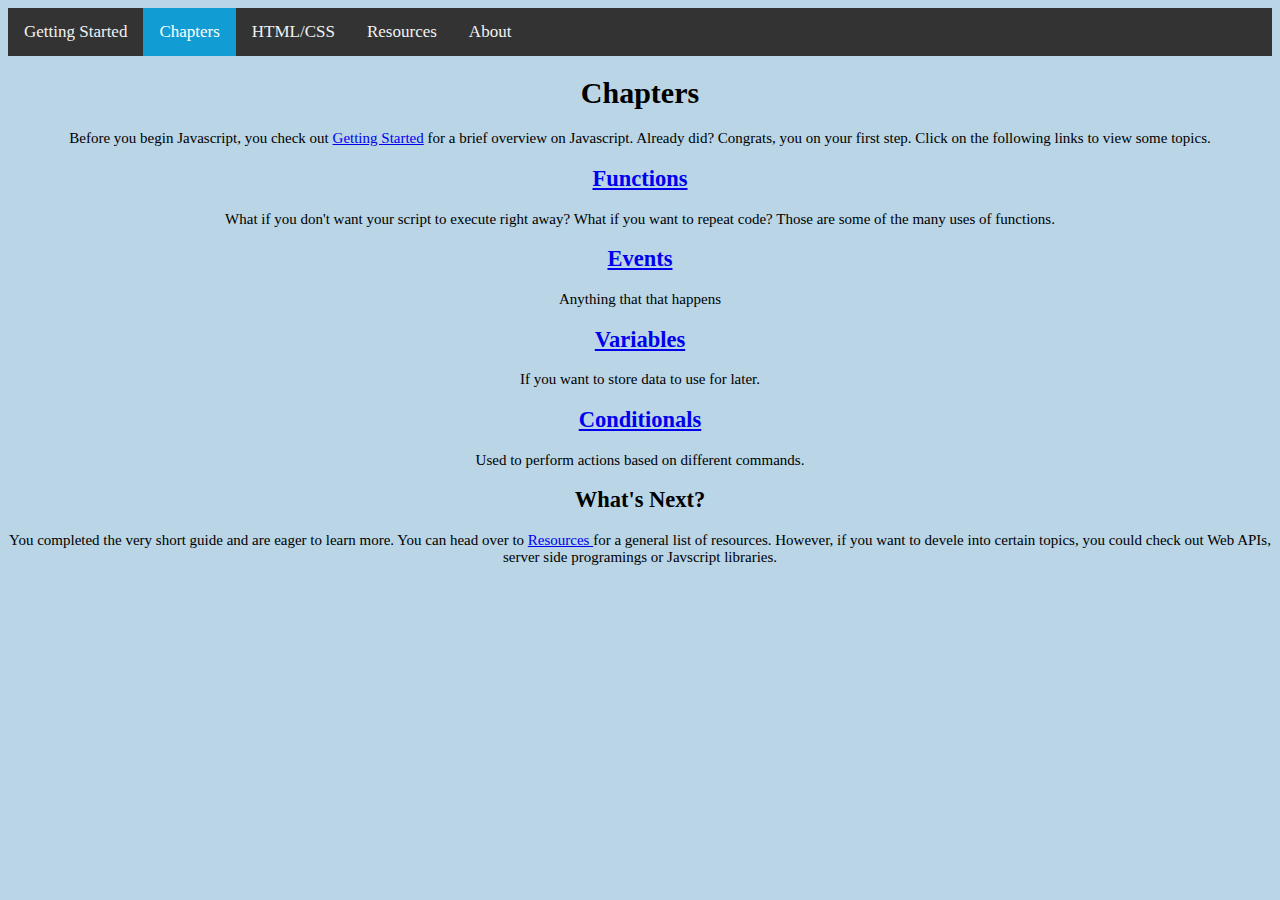
<file: chapters.html>
<!DOCTYPE html>
<html lang="en">

<head>
  <meta charset="UTF-8">
  <meta name="viewport" content="width=device-width, initial-scale=1.0">
  <meta http-equiv="X-UA-Compatible" content="ie=edge">
  <title> Chapters </title>
  <link rel="stylesheet" href="style.css">
  <script src="script.js"></script>
</head>

<body>
  <!-- https://www.w3schools.com/howto/howto_js_topnav.asp -->
  <div class="topnav">
    <a href="start.html">Getting Started </a>
    <a class="active" href="chapters.html"> Chapters </a>
    <a href="lang.html">HTML/CSS </a>
    <a href="resources.html"> Resources </a>
    <a href="index.html">About </a>
  </div>


  <h1> Chapters </h1>


  <p> Before you begin Javascript, you check out <a href="start.html"> Getting Started</a> for a brief overview on
    Javascript.
    Already did? Congrats, you on your first step. Click on the following links to view some topics. </p>


  <h2> <a href="Chapters/functions.html"> Functions </a> </h2>
  <p> What if you don't want your script to execute right away? What if you want to repeat code? Those are some of the
    many uses of functions. </p>


  <h2> <a href="Chapters/events.html"> Events </a> </h2>
  <p> Anything that that happens </p>


  <h2> <a href="Chapters/variables.html"> Variables </a> </h2>
  <p>If you want to store data to use for later. </p>


  <h2> <a href="Chapters/conditionals.html"> Conditionals </a> </h2>
  <p> Used to perform actions based on different commands. </p>


  <h2> What's Next? </a> </h2>
  <p> You completed the very short guide and are eager to learn more.
    You can head over to <a href="resources.html"> Resources </a> for a general list of resources. However, if you want
    to devele into certain topics, you could check out Web APIs, server side programings or Javscript libraries. </p>



</body>

</html>
</file>
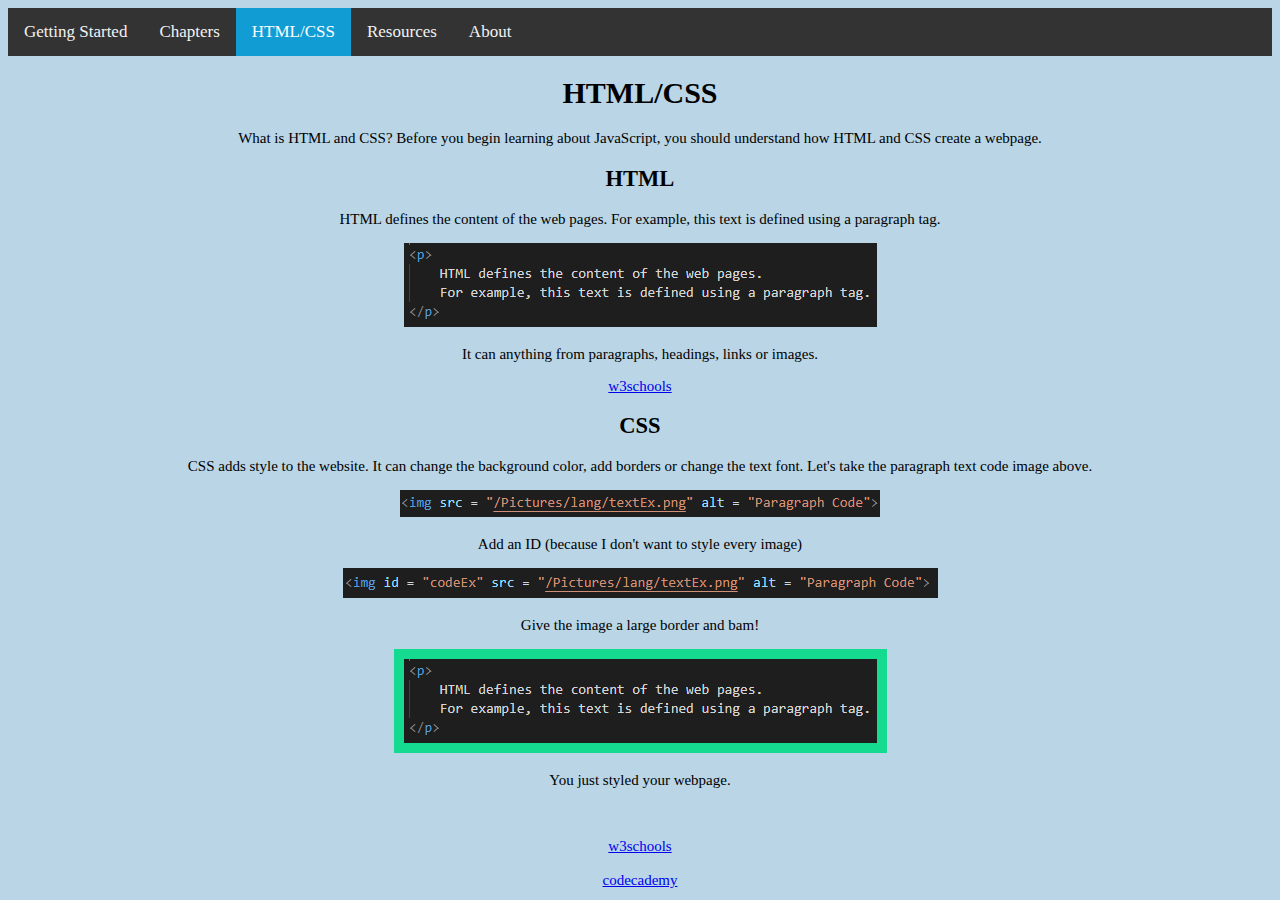
<file: lang.html>
<!DOCTYPE html>
<html lang="en">
  <head>
    <meta charset="UTF-8">
    <meta name="viewport" content="width=device-width, initial-scale=1.0">
    <meta http-equiv="X-UA-Compatible" content="ie=edge">
    <title> HTML/CSS </title>
    <link rel="stylesheet" href="style.css">
    <script src="script.js"></script>
  </head>
  <body>
    <!-- https://www.w3schools.com/howto/howto_js_topnav.asp -->
    <div class="topnav">
      <a href="/start.html">Getting Started </a>
      <a href="/chapters.html"> Chapters </a>
      <a class="active" href="/lang.html">HTML/CSS </a>
      <a href="/resources.html"> Resources </a>
      <a href="/index.html">About </a>
    </div>


      <h1> HTML/CSS </h1>
      <p> What is HTML and CSS? Before you begin learning about JavaScript, you should understand how HTML and CSS create a webpage. </p>

    <h2> HTML </h2>
    <p> HTML defines the content of the web pages. For example, this text is defined using a paragraph tag. </p>
    <img src = "/Pictures/lang/textEx.png" alt = "Paragraph example"> <br>
     <p> It can anything from paragraphs, headings, links or images. </p>
    <a href="https://www.w3schools.com/html/default.asp"> w3schools </a>

    <h2> CSS </h2>
    <p> CSS adds style to the website. It can change the background color, add borders or change the text font. Let's take the paragraph text code image above. </p>
    <img src = "/Pictures/lang/textImg.png" alt = "Paragraph example">
    <p> Add an ID (because I don't want to style every image) </p>
    <img src = "/Pictures/lang/textImgID.png" alt = "Paragraph example with ID">
    
    <p> Give the image a large border and bam! </p>
    <img id = "paragraphExample" src = "/Pictures/lang/textEx.png" alt = "Paragraph example with border"> <br>

    <p> You just styled your webpage. </p>
  
    <br>  <br>
    <a href="https://www.w3schools.com/css/"> w3schools </a>
    <br> <br>
    <a href="https://www.codecademy.com/learn/learn-css"> codecademy </a>


  </body>
</html>
</file>
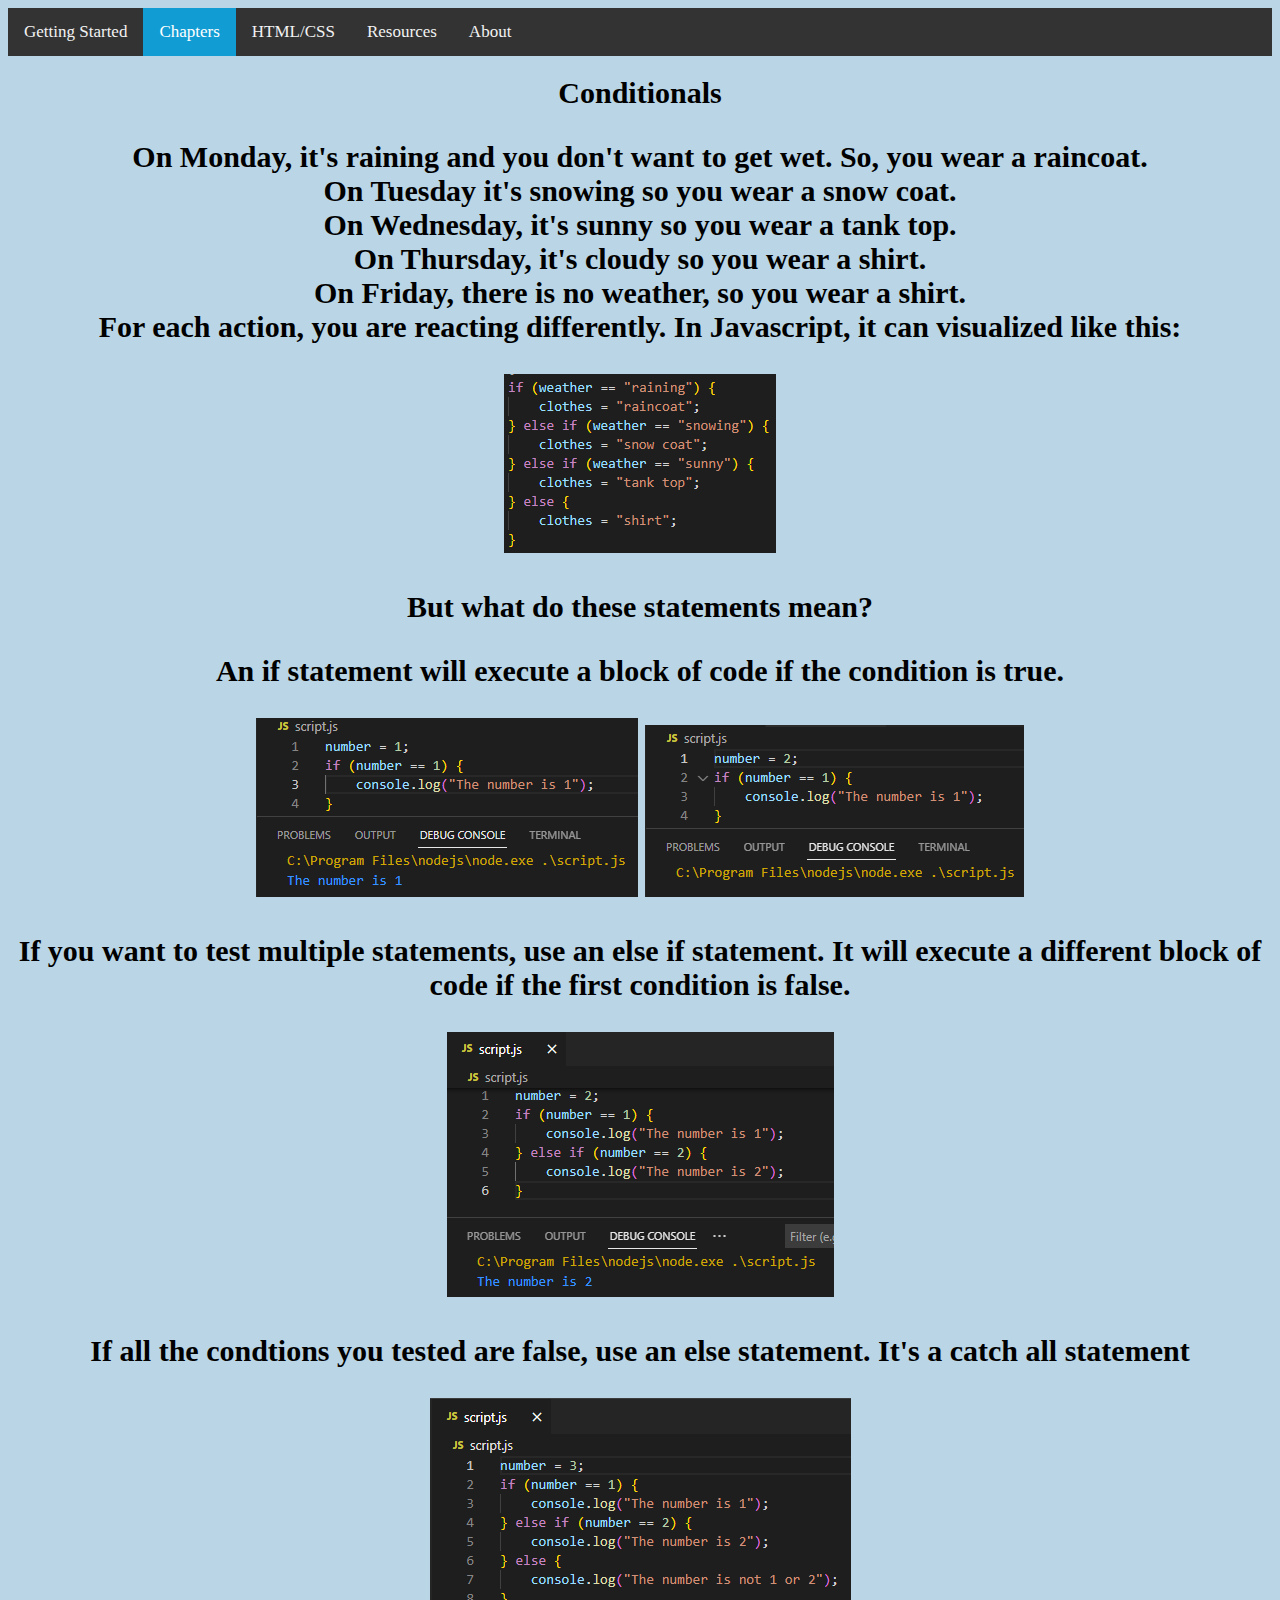
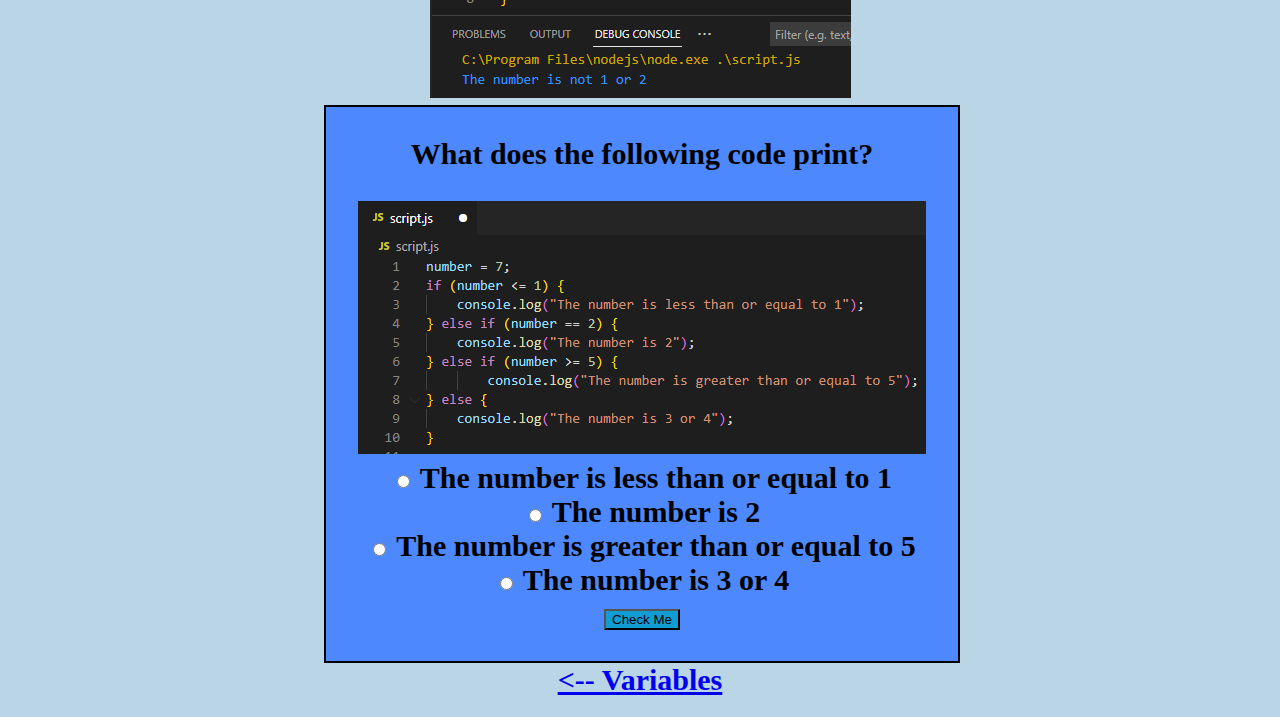
<file: Chapters/conditionals.html>
<!DOCTYPE html>
<html lang="en">
  <head>
    <meta charset="UTF-8">
    <meta name="viewport" content="width=device-width, initial-scale=1.0">
    <meta http-equiv="X-UA-Compatible" content="ie=edge">
    <title> Functions </title>
    <link rel="stylesheet" href="/style.css">
     <script src="/script.js"></script>
    
  </head>
  <body>
    <div class="topnav">
        <a href="/start.html">Getting Started </a>
        <a class="active" href="/chapters.html"> Chapters </a>
        <a href="/lang.html">HTML/CSS </a>
        <a href="/resources.html"> Resources </a>
        <a href="/index.html"> About </a>
      </div>


      <h1> Conditionals <h1>
      <p> On Monday, it's raining and you don't want to get wet. So, you wear a raincoat. <br>
        On Tuesday it's snowing so you wear a snow coat. <br>
        On Wednesday, it's sunny so you wear a tank top. <br>
        On Thursday, it's cloudy so you wear a shirt. <br>
        On Friday, there is no weather, so you wear a shirt. <br>
        For each action, you are reacting differently. In Javascript, it can visualized like this: </p>
        <img src = "/Pictures/conditionals/weather.png" alt = "weather conditions">


        <p> But what do these statements mean? </p>
        <p> An <strong> if </strong> statement will execute a block of code if the condition is true. </p>
         <img src = "/Pictures/conditionals/ifNumIs1.png" alt = "if statement is true">
         <img src = "/Pictures/conditionals/ifNumIs2.png" alt = "if statement is false">


        <p> If you want to test multiple statements, use an <strong> else if </strong > statement. It will execute a different block of code if the first condition is false. </p>
        <img src = "/Pictures/conditionals/elseifNumIs2.png">

        <p> If all the condtions you tested are false, use an <strong> else </strong > statement. It's a catch all statement </p>
        <img src = "/Pictures/conditionals/else.png">

        <!-- https://www.w3schools.com/tags/att_input_type_radio.asp -->
        <form>
           <p> What does the following code print? </p>

             <img src = "\Pictures\conditionals\question1.png" alt = "Question 1">
             <br> 
             <input type="radio" id="answer1" name = "Question 1" value="A1">
             <label for="A1"> The number is less than or equal to 1 </label><br>

             <input type="radio" id="answer2" name = "Question 1" value="A2" >
             <label for="A2"  > The number is 2 </label><br>

             <input type="radio" id="right" name = "Question 1" value="A3" >
             <label for="A3" > The number is greater than or equal to 5 </label>
              <br> 

             <input type="radio" id="answer4" name = "Question 1"  value="A4" >
             <label for="A4" > The number is 3 or 4 </label>
           <br>
           <button type = "button" onclick = "answers()"> Check Me </button>
           <br> 
           <p id = "answer" > </p>
           </form>
        
           <a href="variables.html"> <-- Variables</a>

  </body>
</html>
</file>
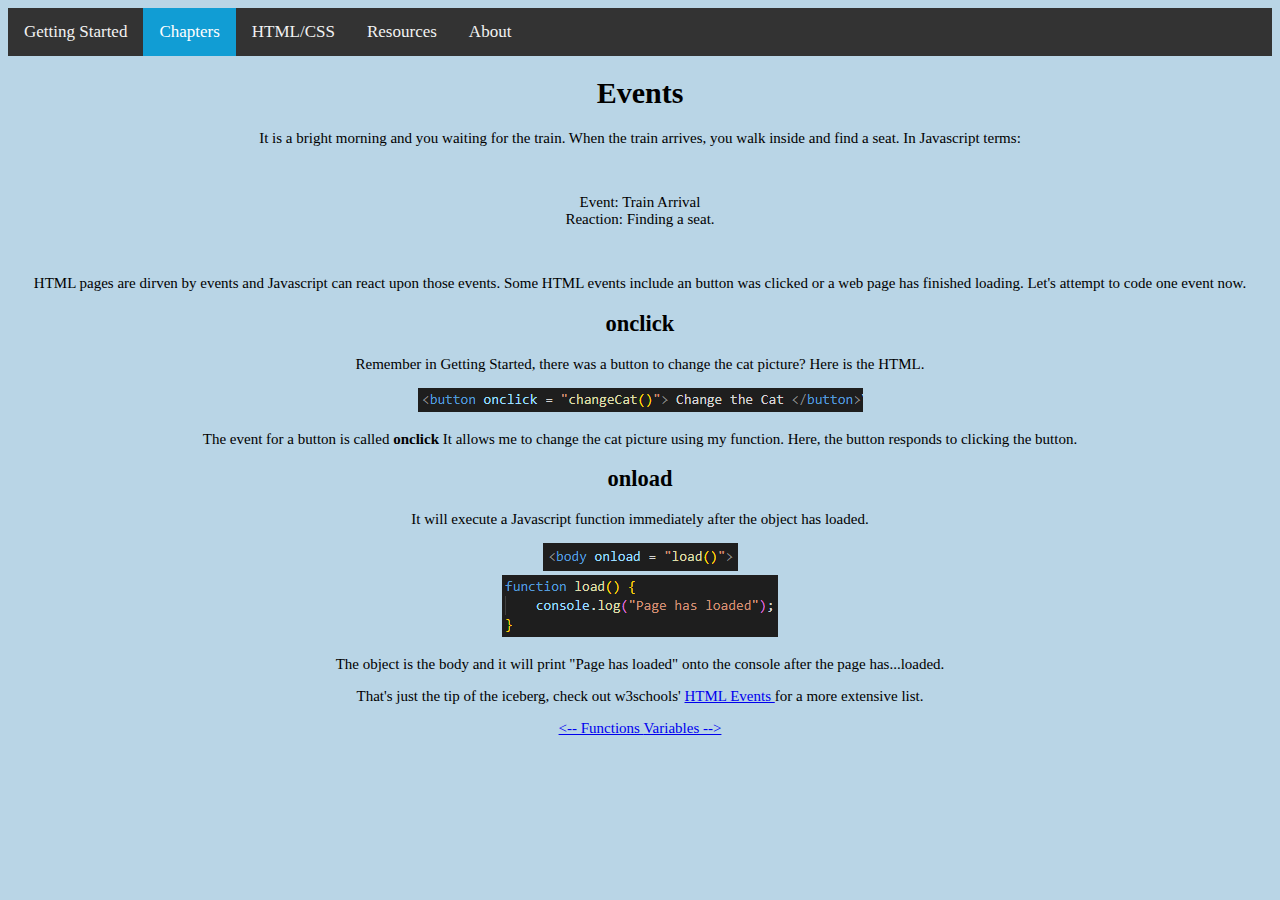
<file: Chapters/events.html>
<!DOCTYPE html>
<html lang="en">
  <head>
    <meta charset="UTF-8">
    <meta name="viewport" content="width=device-width, initial-scale=1.0">
    <meta http-equiv="X-UA-Compatible" content="ie=edge">
    <title> Events </title>
    <link rel="stylesheet" href="/style.css">
    <script src="/script.js"></script>
  </head>
  <body>
    <!-- https://www.w3schools.com/howto/howto_js_topnav.asp -->
    <div class="topnav">
        <a href="/start.html">Getting Started </a>
        <a class="active" href="/chapters.html"> Chapters </a>
        <a href="/lang.html">HTML/CSS </a>
        <a href="/resources.html"> Resources </a>
        <a href="/index.html">About </a>
      </div>


      <h1> Events </h1>

    <p> It is a bright morning and you waiting for the train. When the train arrives, you walk inside and find a seat. In Javascript terms: </p>
      <br>
    
      <p> Event: Train Arrival 
      <br>
      Reaction: Finding a seat.
      </p> 
      

      <br>
      <p>
      HTML pages are dirven by events and Javascript can react upon those events. Some HTML events include an button was clicked or a web page has finished loading. Let's attempt to code one event now. 
    </p>

    <h2> onclick </h2>

    <p> Remember in Getting Started, there was a button to change the cat picture? Here is the HTML. </p>

    <img src="/Pictures/events/changeCat.png" alt="changeCat() function">

     <p> The event for a button is called <strong> onclick </strong> It allows me to change the cat picture using my function. Here, the button responds to clicking the button. </p>

     <h2> onload </h2>
    <p> It will execute a Javascript function  immediately after the object has loaded. </p>

    <img src="/Pictures/events/onload.png" alt="onload">
    <br>
    <img src="/Pictures/events/onloadFun.png" alt="load() function">
    <p> The object is the body and it will print "Page has loaded" onto the console after the page has...loaded. </p>

    <p> That's just the tip of the iceberg, check out w3schools' <a href="https://www.w3schools.com/jsref/dom_obj_event.asp"> HTML Events </a> for a more extensive list. </p>

     <a href="functions.html"> <-- Functions </a> <a href="variables.html"> Variables --> </a>

  </body>
</html>
</file>
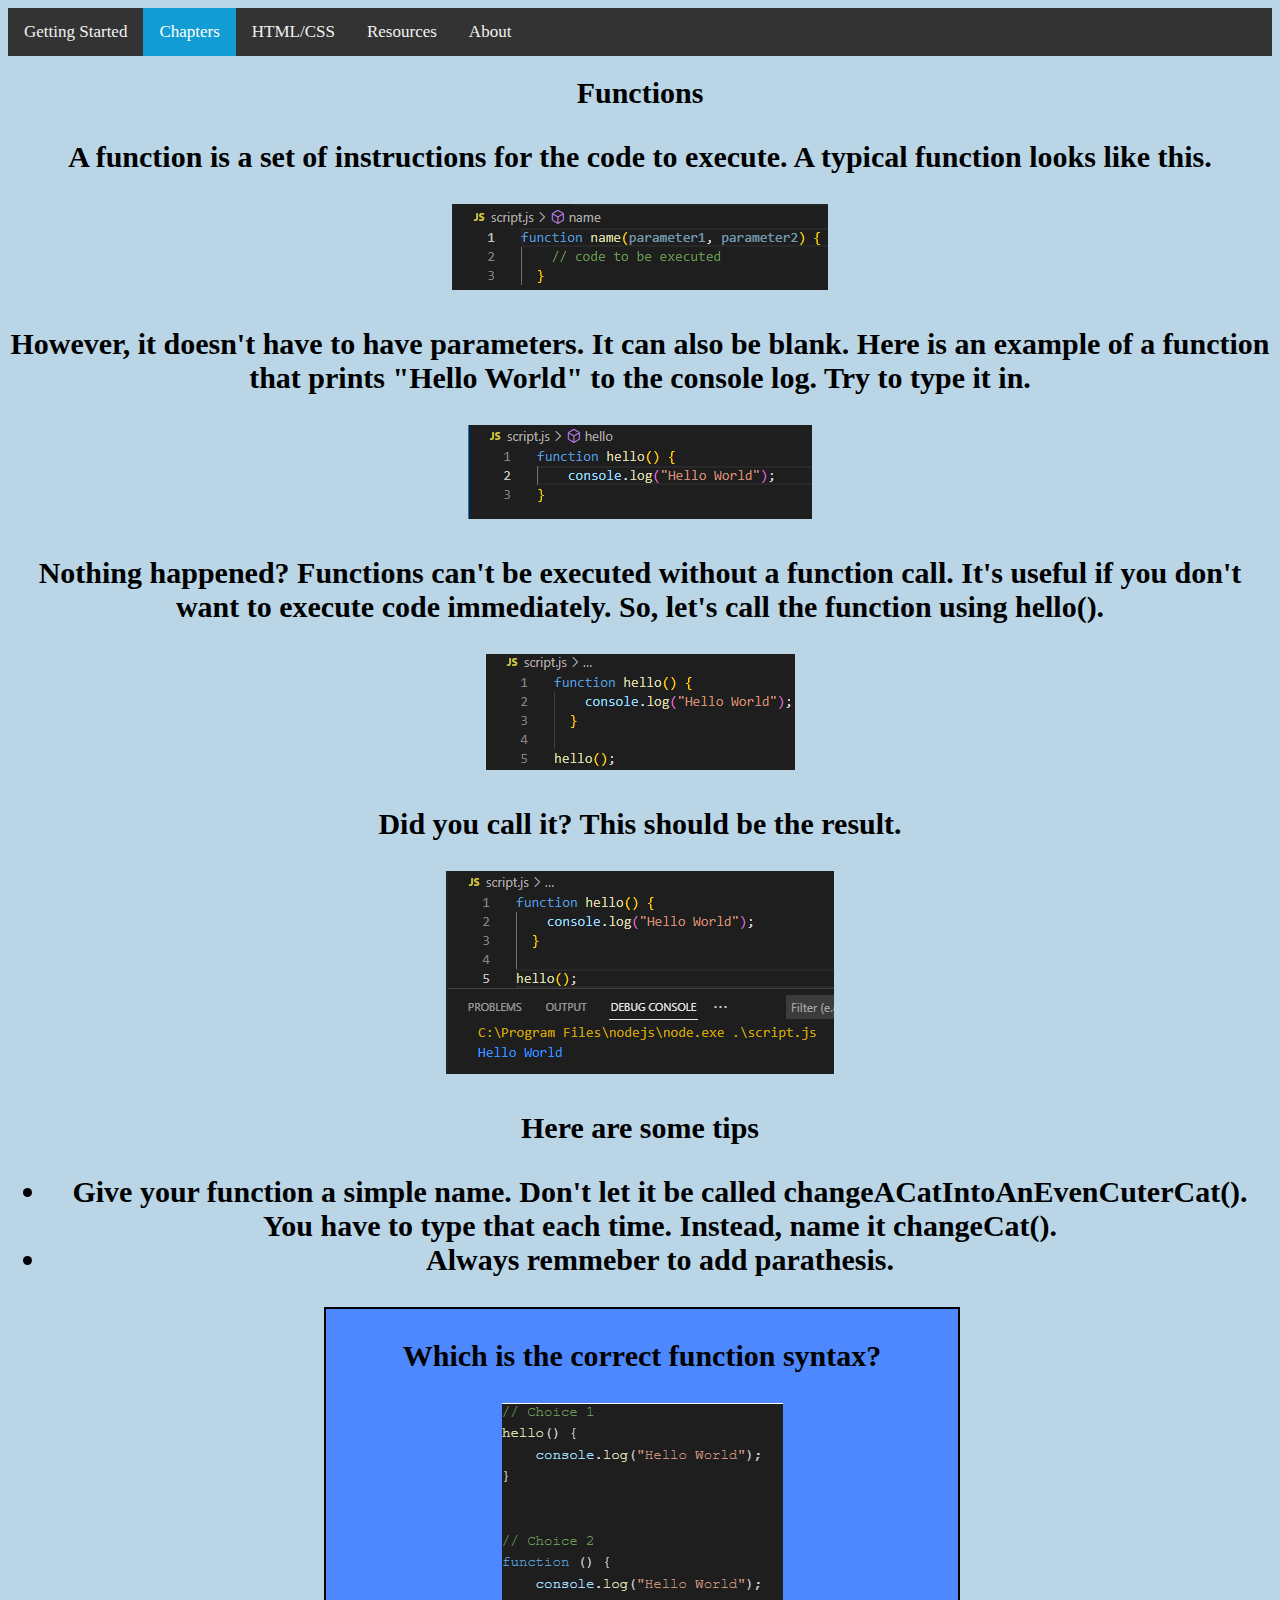
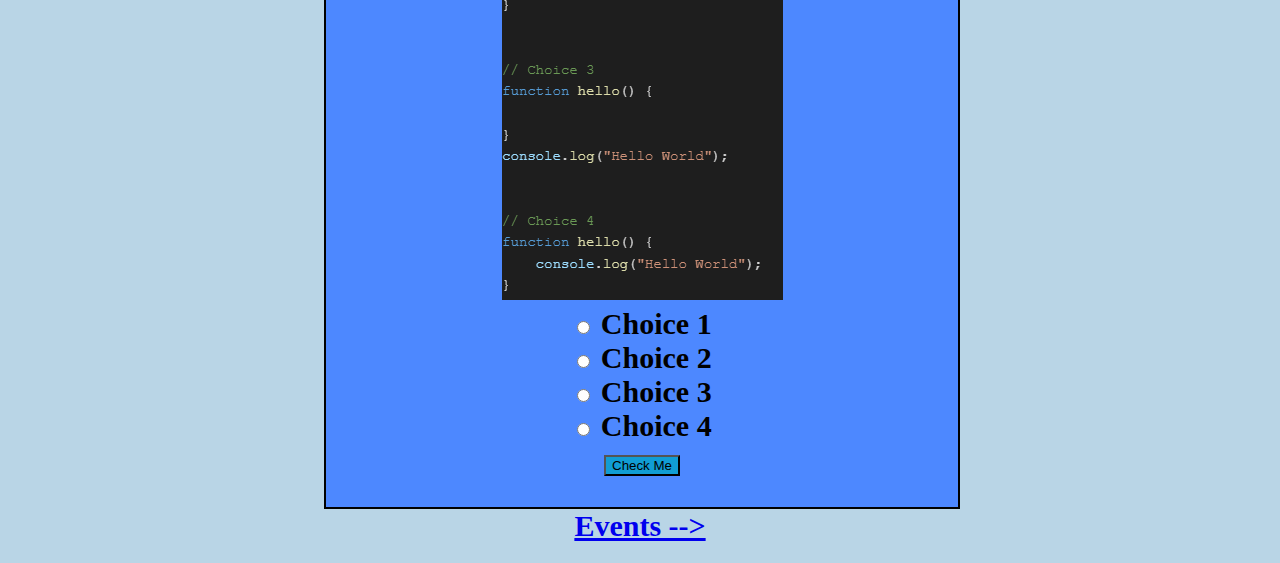
<file: Chapters/functions.html>
<!DOCTYPE html>
<html lang="en">
  <head>
    <meta charset="UTF-8">
    <meta name="viewport" content="width=device-width, initial-scale=1.0">
    <meta http-equiv="X-UA-Compatible" content="ie=edge">
    <title> Functions </title>
    <link rel="stylesheet" href="/style.css">
    <script src="/script.js"></script>
  </head>
  <body>
    <div class="topnav">
        <a href="/start.html">Getting Started </a>
        <a class="active" href="/chapters.html"> Chapters </a>
        <a href="/lang.html">HTML/CSS </a>
        <a href="/resources.html"> Resources </a>
        <a href="/index.html"> About </a>
      </div>

      <h1> Functions <h1>
      <p> A function is a set of instructions for the code to execute. A typical function looks like this. </p>
        <img src = "/Pictures/functions/functionWithPara.png">

      <p> However, it doesn't have to have parameters. It can also be blank. Here is an example of a function that prints "Hello World" to the console log. Try to type it in. </p>
        <img src = "/Pictures/functions/helloFunction.png">

        <p> Nothing happened? Functions can't be executed without a function call. It's useful if you don't want to execute code immediately. So, let's call the function using hello(). </p>
        <img src = "/Pictures/functions/helloCall.png">

        <p> Did you call it? This should be the result. </p>

         <img src = "/Pictures/functions/helloRun.png">

        <p> Here are some tips </p>
        
        <ul>
          <li> Give your function a simple name. Don't let it be called changeACatIntoAnEvenCuterCat(). You have to type that each time. Instead, name it changeCat(). </li>
          <li> Always remmeber to add parathesis. </li>  
        </ul>


        <!-- https://www.w3schools.com/tags/att_input_type_radio.asp -->
        <form>
           <p> Which is the correct function syntax? </p>

             <img src = "\Pictures\functions\question1.png" alt = "Question 1">
             <br> 
             <input type="radio" id="answer1" name = "Question 1" value="A1">
             <label for="A1"> Choice 1 </label><br>

             <input type="radio" id="answer2" name = "Question 1" value="A2" >
             <label for="A2"  > Choice 2 </label><br>

             <input type="radio" id="answer3" name = "Question 1" value="A3" >
             <label for="A3" > Choice 3 </label>
              <br> 

             <input type="radio" id="right" name = "Question 1"  value="A4" >
             <label for="A4" > Choice 4 </label>
           <br>
           <button type = "button" onclick = "answers()"> Check Me </button>
           <br> 
           <p id = "answer" > </p>
           </form>

         <a href="events.html"> Events --> </a>

  </body>
</html>
</file>
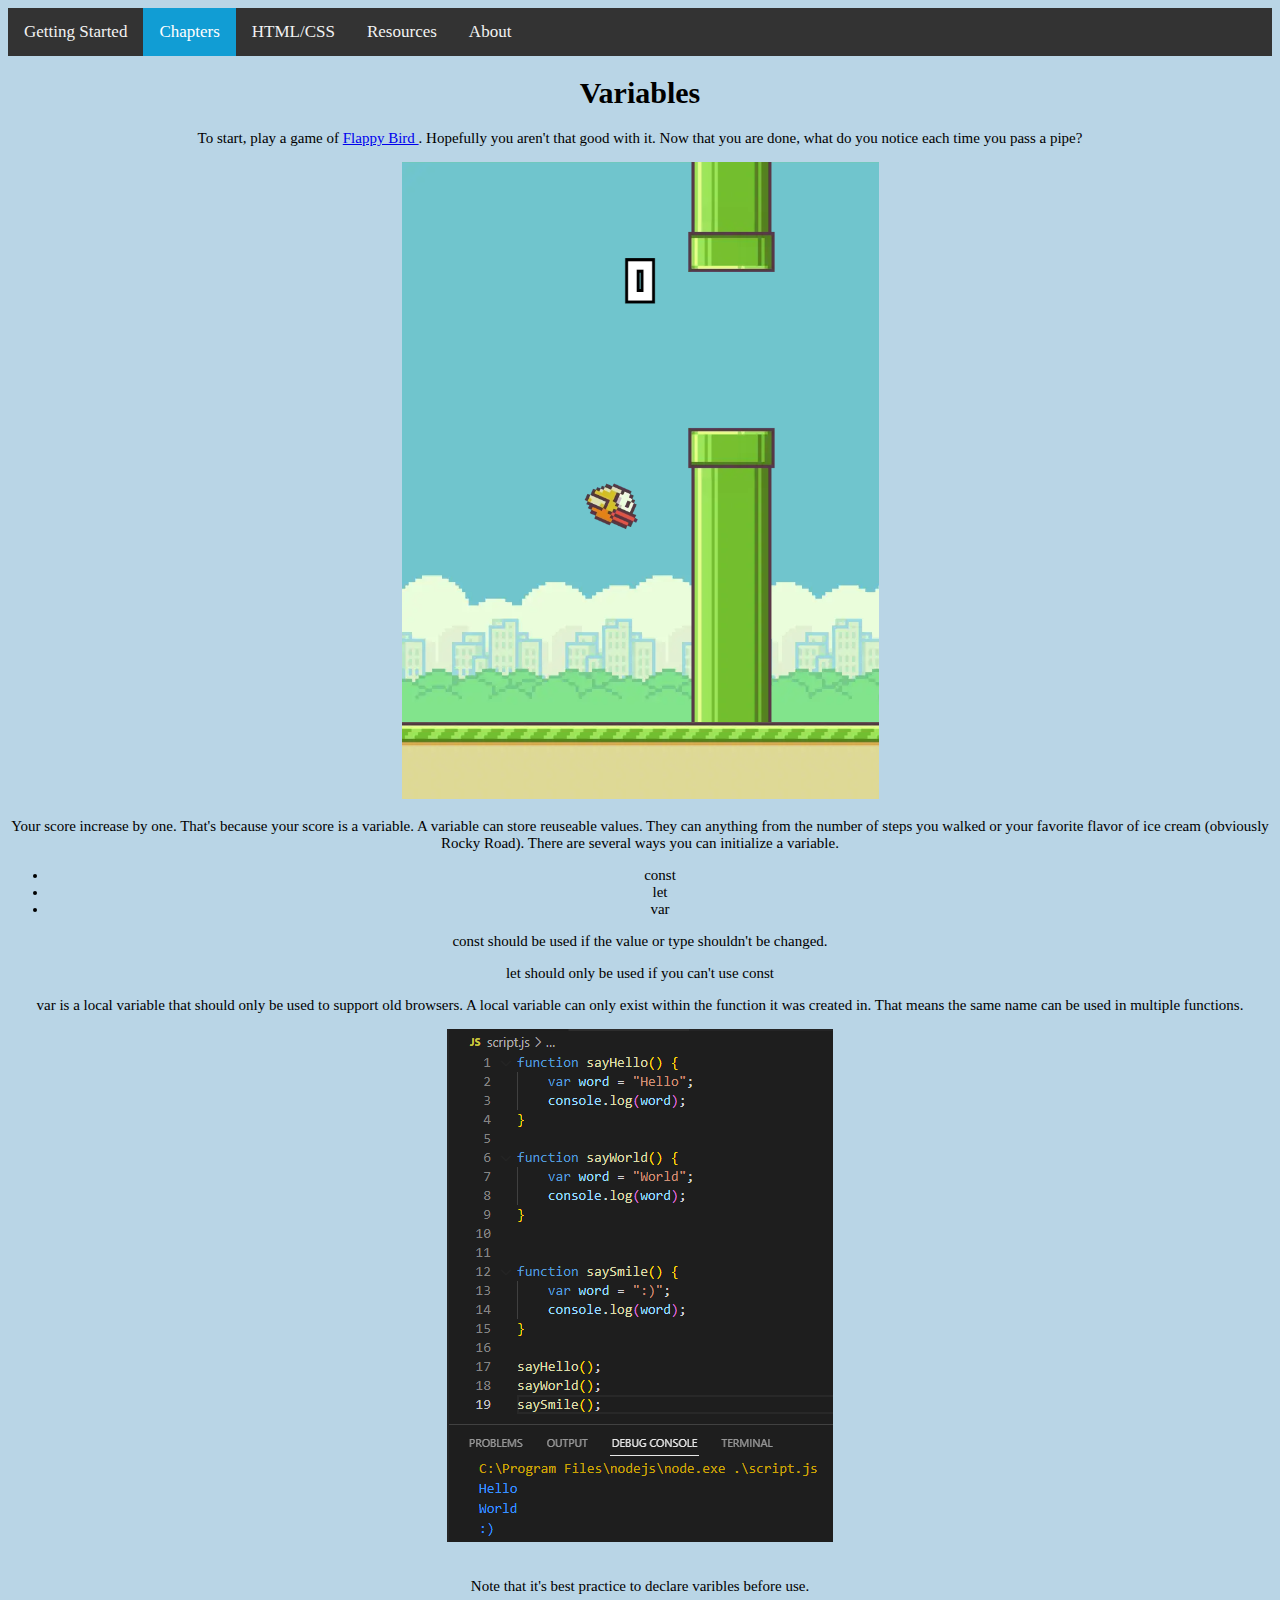
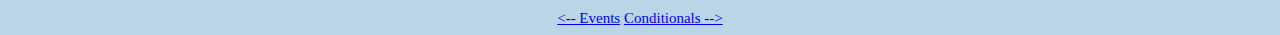
<file: Chapters/variables.html>
<!DOCTYPE html>
<html lang="en">

<head>
  <meta charset="UTF-8">
  <meta name="viewport" content="width=device-width, initial-scale=1.0">
  <meta http-equiv="X-UA-Compatible" content="ie=edge">
  <title> Events </title>
  <link rel="stylesheet" href="/style.css">
  <script src="/script.js"></script>
</head>

<body>
  <!-- https://www.w3schools.com/howto/howto_js_topnav.asp -->
  <div class="topnav">
    <a href="/start.html">Getting Started </a>
    <a class="active" href="/chapters.html"> Chapters </a>
    <a href="/lang.html">HTML/CSS </a>
    <a href="/resources.html"> Resources </a>
    <a href="/index.html">About </a>
  </div>


  <h1> Variables </h1>

  <p> To start, play a game of <a href="https://flappybird.io/"> Flappy Bird </a> . Hopefully you aren't that good with
    it. Now that you are done, what do you notice each time you pass a pipe?
  </p>
  <img src="\Pictures\variables\flappyBird.png">

  <p> Your score increase by one. That's because your score is a variable. A variable can store
    reuseable values. They can anything from the number of steps you walked or your favorite flavor of ice cream
    (obviously Rocky Road). There are several ways you can initialize a variable. </p>

  <ul>
    <li> const</li>
    <li> let </li>
    <li> var </li>
  </ul>

  <p> const should be used if the value or type shouldn't be changed. </p>

  <p> let should only be used if you can't use const </p>

  <p> var is a local variable that should only be used to support old browsers. A local variable can only
    exist within the function it was created in. That means the same name can be used in multiple functions.
 </p>
  <img src="\Pictures\variables\varGood.png">
  <br> <br>

  <p> Note that it's best practice to declare varibles before use. </p>
  
  <a href="events.html">
    <-- Events</a> <a href="conditionals.html"> Conditionals --> </a>
</body>

</html>
</file>
<file: style.css>
/* https://www.w3schools.com/howto/howto_js_topnav.asp */

/* Add a black background color to the top navigation */
.topnav {
    background-color: #333;
    overflow: hidden;
  }

  /* Style the links inside the navigation bar */
  .topnav a {
    float: left;
    color: #f2f2f2;
    text-align: center;
    padding: 14px 16px;
    text-decoration: none;
    font-size: 17px;
  }

  /* Change the color of links on hover */
  .topnav a:hover {
    background-color: #ddd;
    color: black;
  }

  /* Add a color to the active/current link */
  .topnav a.active {
    background-color: #119dd4;
    color: white;
  }

  body {
    text-align: center;
    background-color: rgba(167, 203, 224, 0.801);
    font-size: 15px;
  }

button {
  background-color: #119dd4;
}

#helloConsole {
  visibility: hidden;
}

form {
  width: 50%;
  margin-left : 25%;
  text-align: center;
  border: 2px solid black; 
  background: rgb(77,136,255); 
}

#paragraphExample {
  border: 10px solid #14db8f; 
}
</file>
